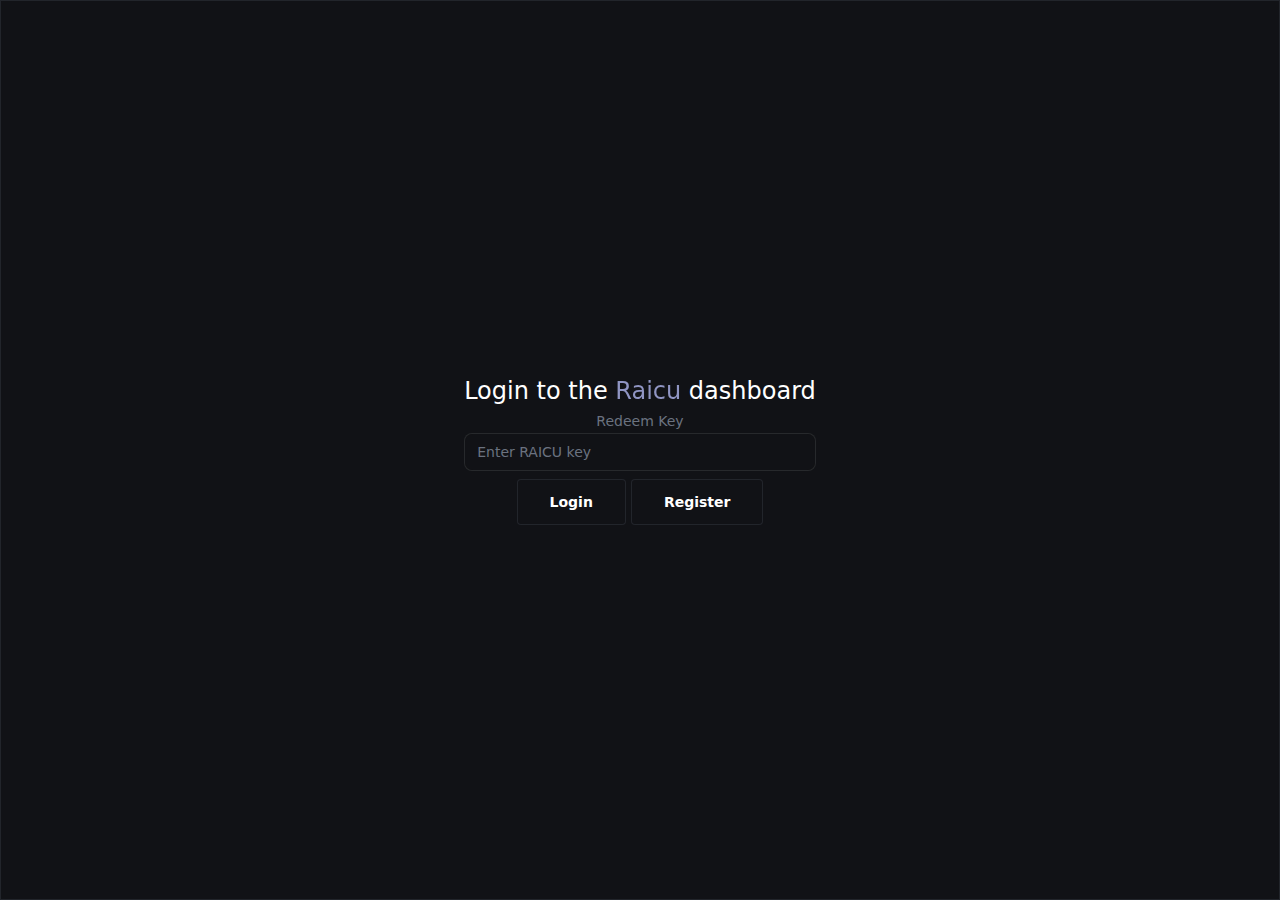
<file: dashboard.html>
<!DOCTYPE html>
<html lang="en" data-headlessui-focus-visible="">
  <style>
    html,
    .text-container {
      text-align: center;
      /* Centers the text */
      font-family: Arial, sans-serif;
      /* You can choose any font you prefer */
    }
  </style>
  <head>
    <meta http-equiv="Content-Type" content="text/html; charset=UTF-8" />
    <meta name="viewport" content="width=device-width, initial-scale=1" />
    <link rel="stylesheet" href="nwfiles/layout.css" />
    <title>Raicu Dashboard</title>
    <meta name="description" content="Raicu - Best ServerSide" />
    <link rel="icon" href="/favicon.ico" type="image/x-icon" sizes="800x800" />
    <script>
      function setCookie(name, value, days) {
        var expires = "";
        if (days) {
          var date = new Date();
          date.setTime(date.getTime() + days * 24 * 60 * 60 * 1000);
          expires = "; expires=" + date.toUTCString();
        }
        document.cookie = name + "=" + (value || "") + expires + "; path=/";
      }
      function LoginBtnClick() {
        /*
        let key = document.getElementById("key").value;
        setCookie("key", key, 9999999);
        document.location = "/login?l=y";
        */
      }
      function RedeemBtnClick() {
        /*
        let key = document.getElementById("key").value;
        document.location = "/redeem?token=" + key;
        */
      }
    </script>
  </head>
  <body class="bg-[#131313]">
    <div class="stars-background small"></div>
    <div class="stars-background medium"></div>
    <div class="stars-background large"></div>
    <div class="flex">
      <main
        style="background-color: rgb(17, 18, 22)"
        class="w-full min-h-screen flex justify-center items-center text-black border border-gray-500 border-opacity-20"
      >
        <div>
          <p class="font-medium text-tremor-title text-white mb-1">
            <span class="text-2xl"
              >Login to the
              <span class="custom-purple">Raicu</span> dashboard</span
            >
          </p>
          <p
            class="text-tremor-default text-tremor-content dark:text-dark-tremor-content mb-0.5"
          >
            Redeem Key
          </p>
          <div
            class="tremor-TextInput-root relative w-full flex items-center min-w-[10rem] outline-none rounded-tremor-default transition shadow-tremor-input dark:shadow-dark-tremor-input dark:bg-dark-tremor-background dark:hover:bg-dark-tremor-background-muted text-tremor-content dark:text-dark-tremor-content border-tremor-border dark:border-dark-tremor-border border bg-neutral-900 custom-border duration-300 hover:shadow-lg hover:shadow-red-500/50 hover:bg-neutral-900"
          >
            <input
              id="key"
              type="text"
              style="background-color: rgb(17, 18, 22)"
              class="tremor-TextInput-input w-full focus:outline-none focus:ring-0 border-none bg-transparent text-tremor-default rounded-tremor-default transition duration-100 text-tremor-content-emphasis dark:text-dark-tremor-content-emphasis [appearance:textfield] [&amp;::-webkit-outer-spin-button]:appearance-none [&amp;::-webkit-inner-spin-button]:appearance-none pl-3 pr-4 py-2 placeholder:text-tremor-content dark:placeholder:text-dark-tremor-content"
              placeholder="Enter RAICU key"
              data-testid="base-input"
            />
          </div>
          <div class="place-items-center justify-center mt-2">
            <a
              class="inline-flex items-center gap-2 rounded border text-center bg-neutral-900 custom-border px-8 py-3 text-white duration-300 delay-150 hover:bg-red-400 hover:shadow-lg hover:shadow-red-500/50"
              style="background-color: rgb(17, 18, 22)"
              onclick="LoginBtnClick()"
            >
              <span class="text-sm font-semibold"> Login </span>
            </a>
            <a
              class="inline-flex items-center gap-2 rounded border text-center bg-neutral-900 custom-border px-8 py-3 text-white duration-300 delay-150 hover:bg-red-400 hover:shadow-lg hover:shadow-red-500/50"
              style="background-color: rgb(17, 18, 22)"
              onclick="RedeemBtnClick()"
            >
              <span class="text-sm font-semibold"> Register </span>
            </a>
          </div>
        </div>
      </main>
    </div>
  </body>
</html>
</file>
